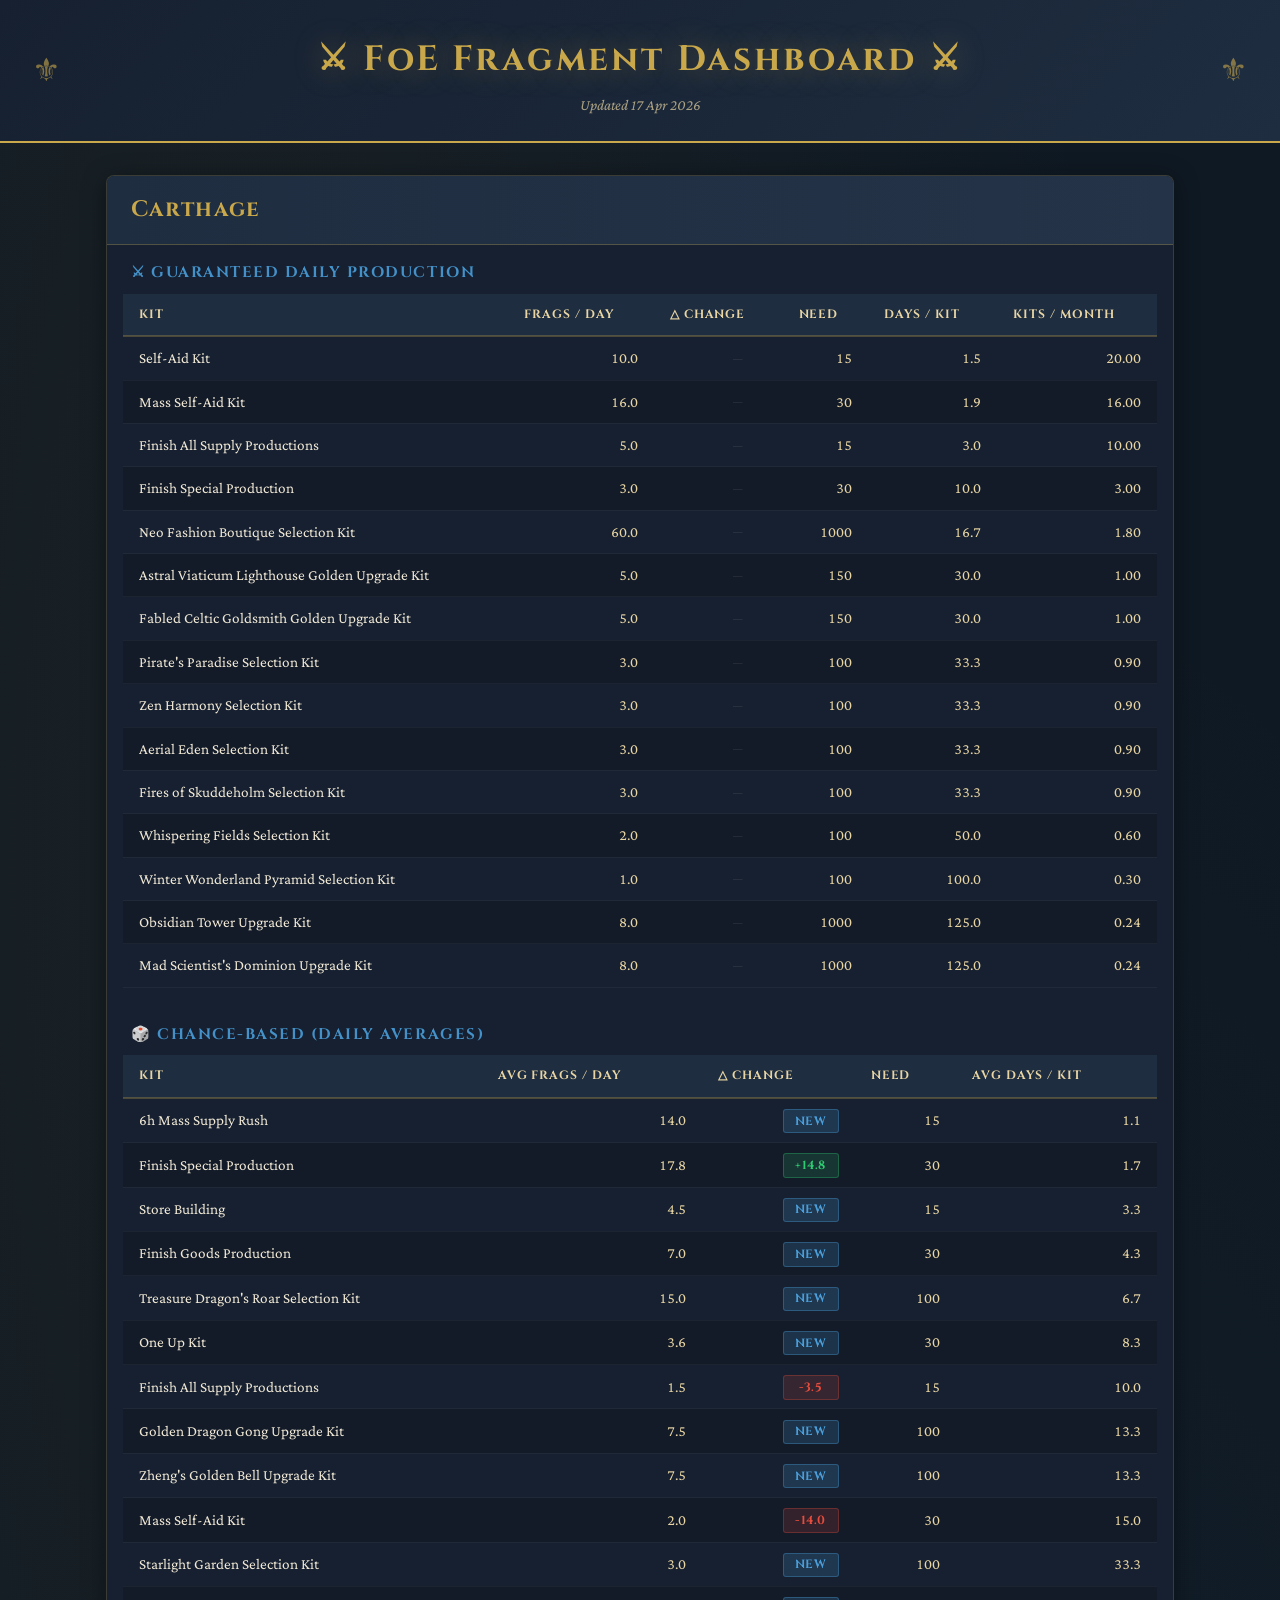
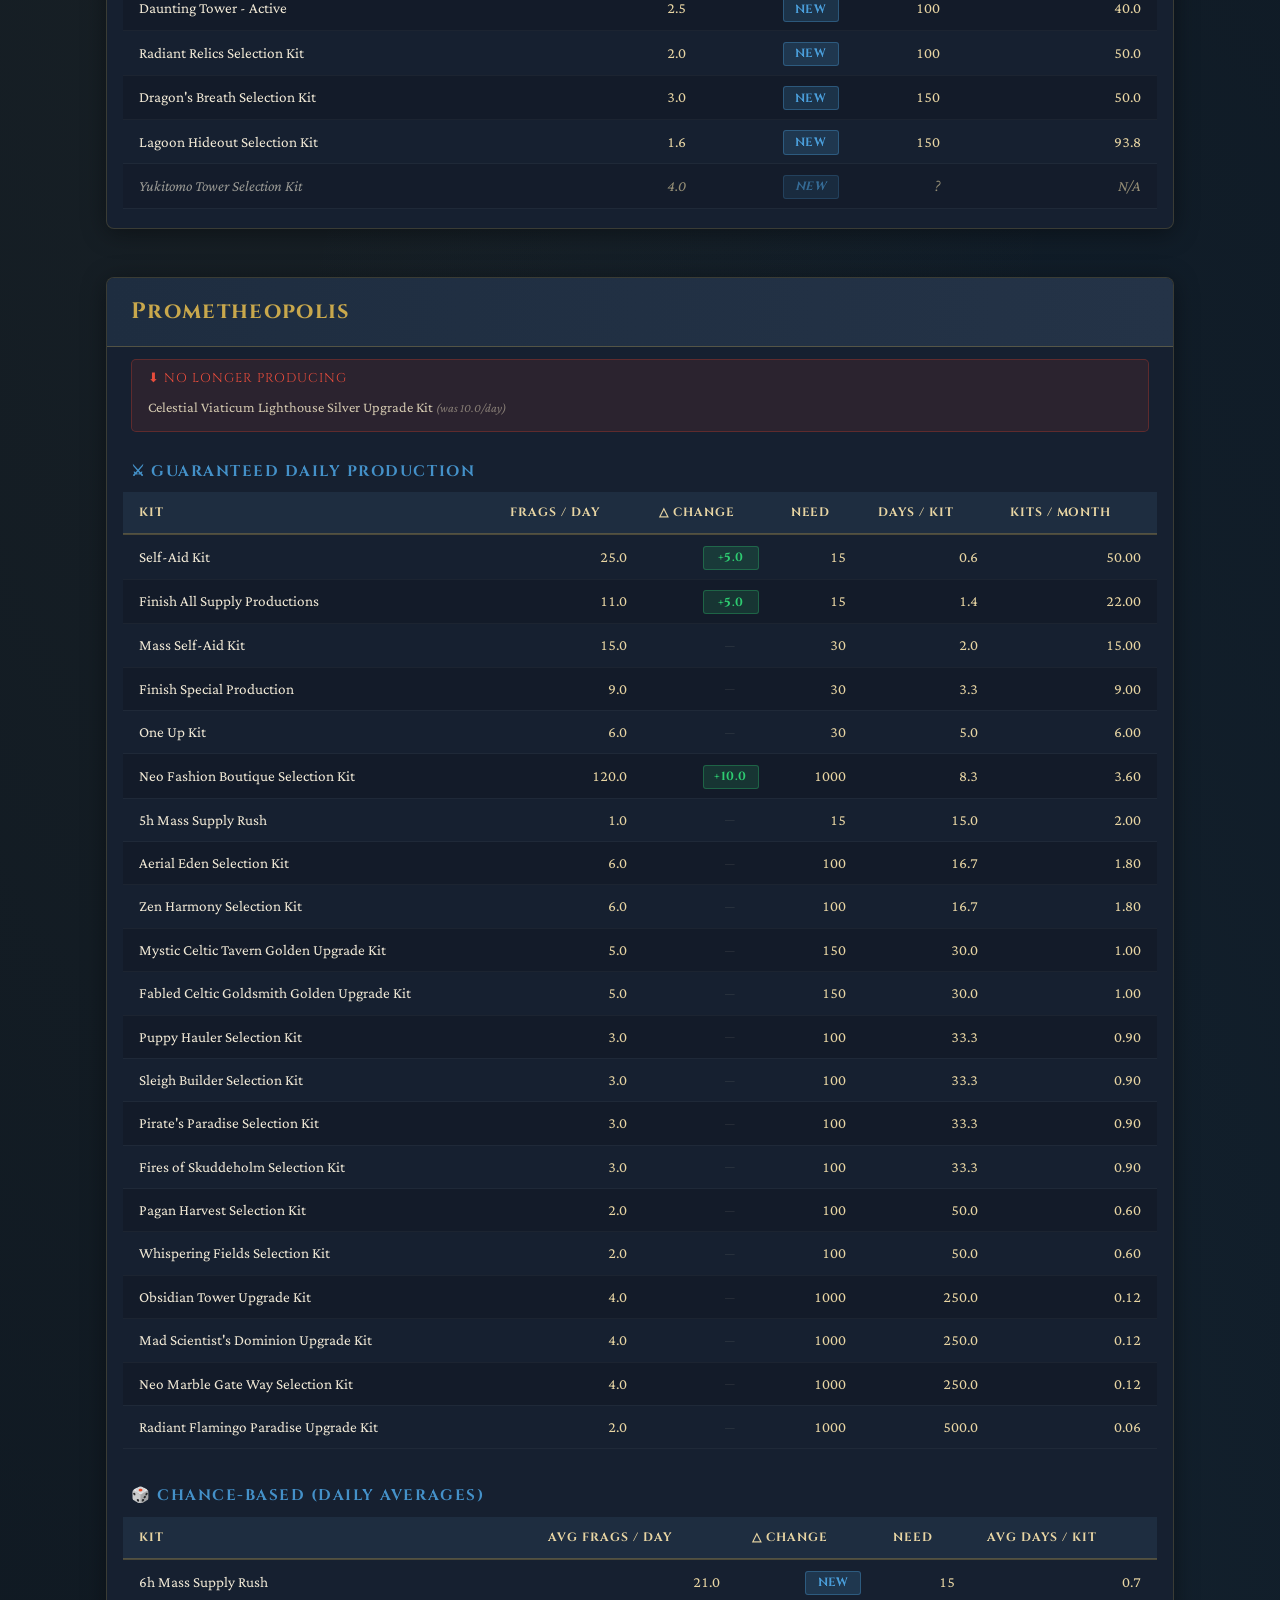
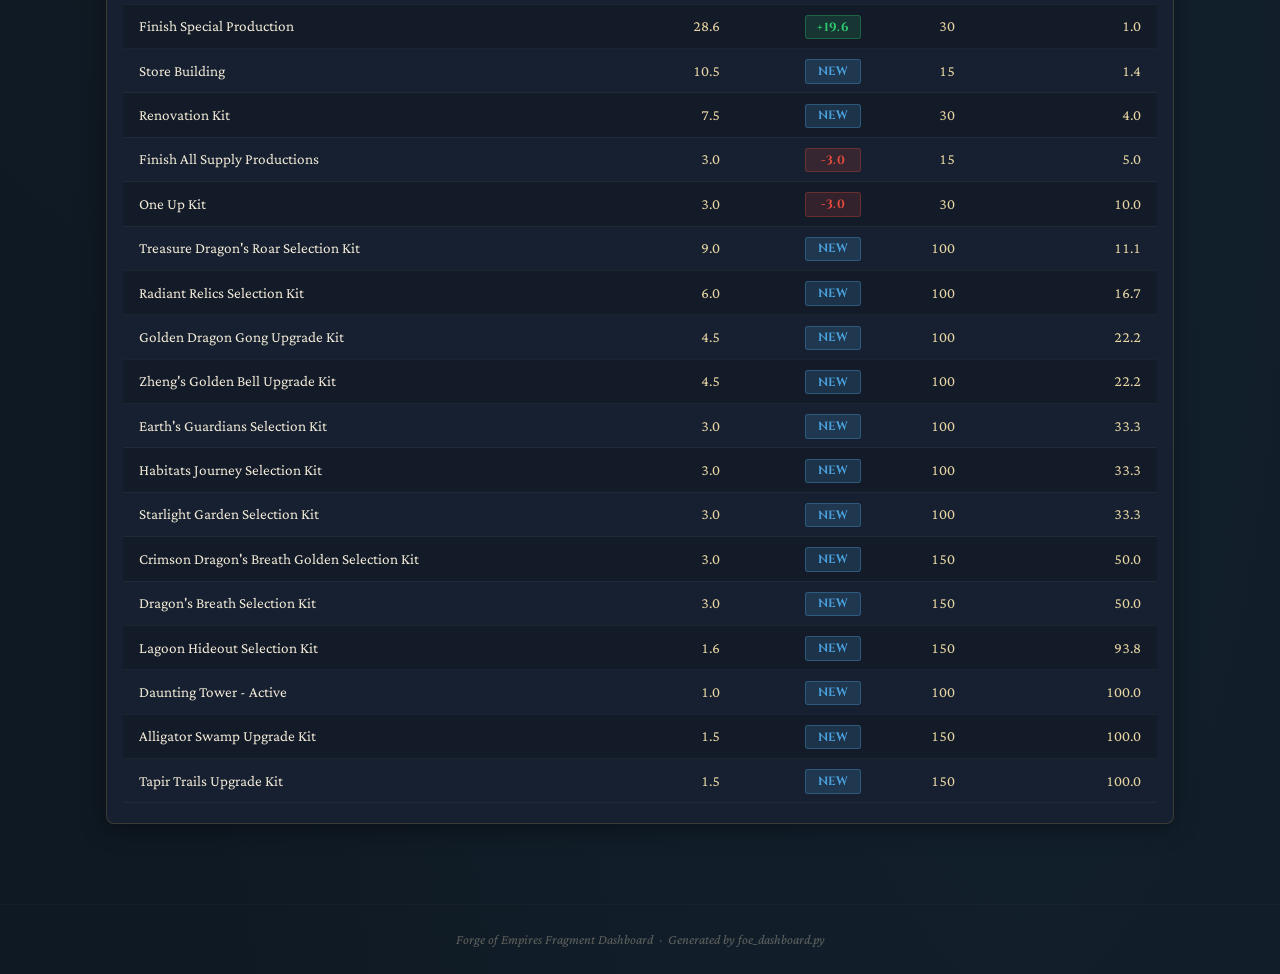
<file: index.html>
<!DOCTYPE html>
<html lang="en">
<head>
<meta charset="UTF-8">
<meta name="viewport" content="width=device-width, initial-scale=1.0">
<title>FoE Fragment Dashboard</title>
<link href="https://fonts.googleapis.com/css2?family=Cinzel:wght@400;700&family=Crimson+Pro:ital,wght@0,300;0,400;0,600;1,300&display=swap" rel="stylesheet">
<style>
  :root {
    --gold:    #c9a84c;
    --gold-lt: #e8d5a3;
    --dark:    #0f1923;
    --dark2:   #162030;
    --dark3:   #1e2d40;
    --dark4:   #243347;
    --text:    #d4c9b0;
    --text-lt: #f0e8d5;
    --accent:  #4a9eda;
    --red:     #c0392b;
    --green:   #27ae60;
    --chg-up:      #2ecc71;
    --chg-down:    #e74c3c;
    --chg-new-bg:  rgba(74,158,218,0.18);
    --chg-new-fg:  #4a9eda;
    --chg-gone-bg: rgba(192,57,43,0.18);
    --chg-gone-fg: #e74c3c;
  }

  * { box-sizing: border-box; margin: 0; padding: 0; }

  body {
    background: var(--dark);
    color: var(--text);
    font-family: 'Crimson Pro', Georgia, serif;
    font-size: 16px;
    line-height: 1.6;
    min-height: 100vh;
    background-image:
      radial-gradient(ellipse at 20% 20%, rgba(201,168,76,0.06) 0%, transparent 60%),
      radial-gradient(ellipse at 80% 80%, rgba(74,158,218,0.06) 0%, transparent 60%);
  }

  header {
    background: linear-gradient(135deg, var(--dark2) 0%, var(--dark3) 100%);
    border-bottom: 2px solid var(--gold);
    padding: 2rem 2rem 1.5rem;
    text-align: center;
    position: relative;
  }
  header::before {
    content: "⚜"; position: absolute; left: 2rem; top: 50%;
    transform: translateY(-50%); font-size: 2rem; color: var(--gold); opacity: 0.6;
  }
  header::after {
    content: "⚜"; position: absolute; right: 2rem; top: 50%;
    transform: translateY(-50%); font-size: 2rem; color: var(--gold); opacity: 0.6;
  }

  h1 {
    font-family: 'Cinzel', serif;
    font-size: clamp(1.4rem, 4vw, 2.2rem);
    color: var(--gold);
    letter-spacing: 0.08em;
    text-shadow: 0 0 30px rgba(201,168,76,0.4);
  }
  .subtitle {
    font-size: 0.95rem; color: var(--gold-lt); opacity: 0.7;
    margin-top: 0.3rem; font-style: italic;
  }

  main { max-width: 1100px; margin: 0 auto; padding: 2rem 1rem; }

  .city {
    margin-bottom: 3rem;
    background: var(--dark2);
    border: 1px solid rgba(201,168,76,0.2);
    border-radius: 8px;
    overflow: hidden;
    box-shadow: 0 4px 24px rgba(0,0,0,0.4);
  }

  h2 {
    font-family: 'Cinzel', serif; font-size: 1.4rem; color: var(--gold);
    background: linear-gradient(90deg, var(--dark3), var(--dark4));
    padding: 1rem 1.5rem;
    border-bottom: 1px solid rgba(201,168,76,0.3);
    letter-spacing: 0.06em;
  }

  h3 {
    font-family: 'Cinzel', serif; font-size: 0.95rem; color: var(--accent);
    padding: 1rem 1.5rem 0.5rem; letter-spacing: 0.1em;
    text-transform: uppercase; opacity: 0.9;
  }

  /* Gone block */
  .gone-block {
    margin: 0.75rem 1.5rem;
    padding: 0.6rem 1rem;
    background: rgba(192,57,43,0.12);
    border: 1px solid rgba(192,57,43,0.35);
    border-radius: 5px;
    font-size: 0.9rem;
  }
  .gone-label {
    font-family: 'Cinzel', serif; font-size: 0.8rem;
    color: var(--chg-gone-fg); letter-spacing: 0.08em;
    text-transform: uppercase; display: block; margin-bottom: 0.3rem;
  }
  .gone-block ul { list-style: none; padding: 0; }
  .gone-block li { color: var(--text); padding: 0.1rem 0; }
  .was { color: var(--text); opacity: 0.55; font-style: italic; font-size: 0.85em; }

  .table-wrap { overflow-x: auto; padding: 0 1rem 1.2rem; }

  table { width: 100%; border-collapse: collapse; font-size: 0.95rem; }

  thead tr {
    background: var(--dark3);
    border-bottom: 2px solid rgba(201,168,76,0.3);
  }
  th {
    font-family: 'Cinzel', serif; font-size: 0.75rem; font-weight: 700;
    color: var(--gold-lt); letter-spacing: 0.08em; text-transform: uppercase;
    padding: 0.7rem 1rem; text-align: left; white-space: nowrap;
  }
  th.num, td.num { text-align: right; }

  tbody tr {
    border-bottom: 1px solid rgba(255,255,255,0.04);
    transition: background 0.15s;
  }
  tbody tr:hover { background: rgba(201,168,76,0.05); }
  tbody tr:nth-child(even) { background: rgba(0,0,0,0.15); }
  tbody tr:nth-child(even):hover { background: rgba(201,168,76,0.05); }
  tbody tr.unknown { opacity: 0.6; font-style: italic; }

  td { padding: 0.55rem 1rem; color: var(--text); }
  td:first-child { color: var(--text-lt); }
  td.num { color: var(--gold-lt); font-variant-numeric: tabular-nums; }

  /* Change badges */
  .chg-cell { text-align: right; }
  .chg {
    display: inline-block;
    font-family: 'Cinzel', serif;
    font-size: 0.75rem;
    font-weight: 700;
    letter-spacing: 0.04em;
    padding: 0.1rem 0.45rem;
    border-radius: 3px;
    min-width: 3.5rem;
    text-align: center;
  }
  .chg-none  { color: rgba(212,201,176,0.2); background: transparent; font-weight: 400; }
  .chg-up    { color: var(--chg-up);   background: rgba(46,204,113,0.15); border: 1px solid rgba(46,204,113,0.3); }
  .chg-down  { color: var(--chg-down); background: rgba(231,76,60,0.15);  border: 1px solid rgba(231,76,60,0.3); }
  .chg-new   { color: var(--chg-new-fg);  background: var(--chg-new-bg);  border: 1px solid rgba(74,158,218,0.35); }
  .chg-gone  { color: var(--chg-gone-fg); background: var(--chg-gone-bg); border: 1px solid rgba(192,57,43,0.35); }

  footer {
    text-align: center; padding: 1.5rem; color: var(--text);
    opacity: 0.4; font-size: 0.85rem; font-style: italic;
    border-top: 1px solid rgba(201,168,76,0.1);
  }

  @media (max-width: 600px) {
    header::before, header::after { display: none; }
    th, td { padding: 0.5rem 0.6rem; font-size: 0.85rem; }
  }
</style>
</head>
<body>
<header>
  <h1>⚔ FoE Fragment Dashboard ⚔</h1>
  <div class="subtitle">Updated 17 Apr 2026</div>
</header>
<main>

        <section class="city">
            <h2>Carthage</h2>
            

            <h3>⚔ Guaranteed Daily Production</h3>
            <div class="table-wrap">
            <table>
                <thead>
                    <tr>
                        <th>Kit</th>
                        <th>Frags / Day</th>
                        <th>△ Change</th>
                        <th>Need</th>
                        <th>Days / Kit</th>
                        <th>Kits / Month</th>
                    </tr>
                </thead>
                <tbody>
            <tr class="">
                <td>Self-Aid Kit</td>
                <td class="num">10.0</td>
                <td class="num chg-cell"><span class="chg chg-none">—</span></td>
                <td class="num">15</td>
                <td class="num">1.5</td>
                <td class="num">20.00</td>
            </tr>
            <tr class="">
                <td>Mass Self‑Aid Kit</td>
                <td class="num">16.0</td>
                <td class="num chg-cell"><span class="chg chg-none">—</span></td>
                <td class="num">30</td>
                <td class="num">1.9</td>
                <td class="num">16.00</td>
            </tr>
            <tr class="">
                <td>Finish All Supply Productions</td>
                <td class="num">5.0</td>
                <td class="num chg-cell"><span class="chg chg-none">—</span></td>
                <td class="num">15</td>
                <td class="num">3.0</td>
                <td class="num">10.00</td>
            </tr>
            <tr class="">
                <td>Finish Special Production</td>
                <td class="num">3.0</td>
                <td class="num chg-cell"><span class="chg chg-none">—</span></td>
                <td class="num">30</td>
                <td class="num">10.0</td>
                <td class="num">3.00</td>
            </tr>
            <tr class="">
                <td>Neo Fashion Boutique Selection Kit</td>
                <td class="num">60.0</td>
                <td class="num chg-cell"><span class="chg chg-none">—</span></td>
                <td class="num">1000</td>
                <td class="num">16.7</td>
                <td class="num">1.80</td>
            </tr>
            <tr class="">
                <td>Astral Viaticum Lighthouse Golden Upgrade Kit</td>
                <td class="num">5.0</td>
                <td class="num chg-cell"><span class="chg chg-none">—</span></td>
                <td class="num">150</td>
                <td class="num">30.0</td>
                <td class="num">1.00</td>
            </tr>
            <tr class="">
                <td>Fabled Celtic Goldsmith Golden Upgrade Kit</td>
                <td class="num">5.0</td>
                <td class="num chg-cell"><span class="chg chg-none">—</span></td>
                <td class="num">150</td>
                <td class="num">30.0</td>
                <td class="num">1.00</td>
            </tr>
            <tr class="">
                <td>Pirate's Paradise Selection Kit</td>
                <td class="num">3.0</td>
                <td class="num chg-cell"><span class="chg chg-none">—</span></td>
                <td class="num">100</td>
                <td class="num">33.3</td>
                <td class="num">0.90</td>
            </tr>
            <tr class="">
                <td>Zen Harmony Selection Kit</td>
                <td class="num">3.0</td>
                <td class="num chg-cell"><span class="chg chg-none">—</span></td>
                <td class="num">100</td>
                <td class="num">33.3</td>
                <td class="num">0.90</td>
            </tr>
            <tr class="">
                <td>Aerial Eden Selection Kit</td>
                <td class="num">3.0</td>
                <td class="num chg-cell"><span class="chg chg-none">—</span></td>
                <td class="num">100</td>
                <td class="num">33.3</td>
                <td class="num">0.90</td>
            </tr>
            <tr class="">
                <td>Fires of Skuddeholm Selection Kit</td>
                <td class="num">3.0</td>
                <td class="num chg-cell"><span class="chg chg-none">—</span></td>
                <td class="num">100</td>
                <td class="num">33.3</td>
                <td class="num">0.90</td>
            </tr>
            <tr class="">
                <td>Whispering Fields Selection Kit</td>
                <td class="num">2.0</td>
                <td class="num chg-cell"><span class="chg chg-none">—</span></td>
                <td class="num">100</td>
                <td class="num">50.0</td>
                <td class="num">0.60</td>
            </tr>
            <tr class="">
                <td>Winter Wonderland Pyramid Selection Kit</td>
                <td class="num">1.0</td>
                <td class="num chg-cell"><span class="chg chg-none">—</span></td>
                <td class="num">100</td>
                <td class="num">100.0</td>
                <td class="num">0.30</td>
            </tr>
            <tr class="">
                <td>Obsidian Tower Upgrade Kit</td>
                <td class="num">8.0</td>
                <td class="num chg-cell"><span class="chg chg-none">—</span></td>
                <td class="num">1000</td>
                <td class="num">125.0</td>
                <td class="num">0.24</td>
            </tr>
            <tr class="">
                <td>Mad Scientist's Dominion Upgrade Kit</td>
                <td class="num">8.0</td>
                <td class="num chg-cell"><span class="chg chg-none">—</span></td>
                <td class="num">1000</td>
                <td class="num">125.0</td>
                <td class="num">0.24</td>
            </tr></tbody>
            </table>
            </div>

            <h3>🎲 Chance-Based (Daily Averages)</h3>
            <div class="table-wrap">
            <table>
                <thead>
                    <tr>
                        <th>Kit</th>
                        <th>Avg Frags / Day</th>
                        <th>△ Change</th>
                        <th>Need</th>
                        <th>Avg Days / Kit</th>
                    </tr>
                </thead>
                <tbody>
            <tr class="">
                <td>6h Mass Supply Rush</td>
                <td class="num">14.0</td>
                <td class="num chg-cell"><span class="chg chg-new">NEW</span></td>
                <td class="num">15</td>
                <td class="num">1.1</td>
            </tr>
            <tr class="">
                <td>Finish Special Production</td>
                <td class="num">17.8</td>
                <td class="num chg-cell"><span class="chg chg-up">+14.8</span></td>
                <td class="num">30</td>
                <td class="num">1.7</td>
            </tr>
            <tr class="">
                <td>Store Building</td>
                <td class="num">4.5</td>
                <td class="num chg-cell"><span class="chg chg-new">NEW</span></td>
                <td class="num">15</td>
                <td class="num">3.3</td>
            </tr>
            <tr class="">
                <td>Finish Goods Production</td>
                <td class="num">7.0</td>
                <td class="num chg-cell"><span class="chg chg-new">NEW</span></td>
                <td class="num">30</td>
                <td class="num">4.3</td>
            </tr>
            <tr class="">
                <td>Treasure Dragon's Roar Selection Kit</td>
                <td class="num">15.0</td>
                <td class="num chg-cell"><span class="chg chg-new">NEW</span></td>
                <td class="num">100</td>
                <td class="num">6.7</td>
            </tr>
            <tr class="">
                <td>One Up Kit</td>
                <td class="num">3.6</td>
                <td class="num chg-cell"><span class="chg chg-new">NEW</span></td>
                <td class="num">30</td>
                <td class="num">8.3</td>
            </tr>
            <tr class="">
                <td>Finish All Supply Productions</td>
                <td class="num">1.5</td>
                <td class="num chg-cell"><span class="chg chg-down">-3.5</span></td>
                <td class="num">15</td>
                <td class="num">10.0</td>
            </tr>
            <tr class="">
                <td>Golden Dragon Gong Upgrade Kit</td>
                <td class="num">7.5</td>
                <td class="num chg-cell"><span class="chg chg-new">NEW</span></td>
                <td class="num">100</td>
                <td class="num">13.3</td>
            </tr>
            <tr class="">
                <td>Zheng's Golden Bell Upgrade Kit</td>
                <td class="num">7.5</td>
                <td class="num chg-cell"><span class="chg chg-new">NEW</span></td>
                <td class="num">100</td>
                <td class="num">13.3</td>
            </tr>
            <tr class="">
                <td>Mass Self‑Aid Kit</td>
                <td class="num">2.0</td>
                <td class="num chg-cell"><span class="chg chg-down">-14.0</span></td>
                <td class="num">30</td>
                <td class="num">15.0</td>
            </tr>
            <tr class="">
                <td>Starlight Garden Selection Kit</td>
                <td class="num">3.0</td>
                <td class="num chg-cell"><span class="chg chg-new">NEW</span></td>
                <td class="num">100</td>
                <td class="num">33.3</td>
            </tr>
            <tr class="">
                <td>Daunting Tower - Active</td>
                <td class="num">2.5</td>
                <td class="num chg-cell"><span class="chg chg-new">NEW</span></td>
                <td class="num">100</td>
                <td class="num">40.0</td>
            </tr>
            <tr class="">
                <td>Radiant Relics Selection Kit</td>
                <td class="num">2.0</td>
                <td class="num chg-cell"><span class="chg chg-new">NEW</span></td>
                <td class="num">100</td>
                <td class="num">50.0</td>
            </tr>
            <tr class="">
                <td>Dragon's Breath Selection Kit</td>
                <td class="num">3.0</td>
                <td class="num chg-cell"><span class="chg chg-new">NEW</span></td>
                <td class="num">150</td>
                <td class="num">50.0</td>
            </tr>
            <tr class="">
                <td>Lagoon Hideout Selection Kit</td>
                <td class="num">1.6</td>
                <td class="num chg-cell"><span class="chg chg-new">NEW</span></td>
                <td class="num">150</td>
                <td class="num">93.8</td>
            </tr>
            <tr class="unknown">
                <td>Yukitomo Tower Selection Kit</td>
                <td class="num">4.0</td>
                <td class="num chg-cell"><span class="chg chg-new">NEW</span></td>
                <td class="num">?</td>
                <td class="num">N/A</td>
            </tr></tbody>
            </table>
            </div>
        </section>
        <section class="city">
            <h2>Prometheopolis</h2>
            
        <div class="gone-block">
            <span class="gone-label">⬇ No Longer Producing</span>
            <ul><li>Celestial Viaticum Lighthouse Silver Upgrade Kit <span class="was">(was 10.0/day)</span></li></ul>
        </div>

            <h3>⚔ Guaranteed Daily Production</h3>
            <div class="table-wrap">
            <table>
                <thead>
                    <tr>
                        <th>Kit</th>
                        <th>Frags / Day</th>
                        <th>△ Change</th>
                        <th>Need</th>
                        <th>Days / Kit</th>
                        <th>Kits / Month</th>
                    </tr>
                </thead>
                <tbody>
            <tr class="">
                <td>Self-Aid Kit</td>
                <td class="num">25.0</td>
                <td class="num chg-cell"><span class="chg chg-up">+5.0</span></td>
                <td class="num">15</td>
                <td class="num">0.6</td>
                <td class="num">50.00</td>
            </tr>
            <tr class="">
                <td>Finish All Supply Productions</td>
                <td class="num">11.0</td>
                <td class="num chg-cell"><span class="chg chg-up">+5.0</span></td>
                <td class="num">15</td>
                <td class="num">1.4</td>
                <td class="num">22.00</td>
            </tr>
            <tr class="">
                <td>Mass Self‑Aid Kit</td>
                <td class="num">15.0</td>
                <td class="num chg-cell"><span class="chg chg-none">—</span></td>
                <td class="num">30</td>
                <td class="num">2.0</td>
                <td class="num">15.00</td>
            </tr>
            <tr class="">
                <td>Finish Special Production</td>
                <td class="num">9.0</td>
                <td class="num chg-cell"><span class="chg chg-none">—</span></td>
                <td class="num">30</td>
                <td class="num">3.3</td>
                <td class="num">9.00</td>
            </tr>
            <tr class="">
                <td>One Up Kit</td>
                <td class="num">6.0</td>
                <td class="num chg-cell"><span class="chg chg-none">—</span></td>
                <td class="num">30</td>
                <td class="num">5.0</td>
                <td class="num">6.00</td>
            </tr>
            <tr class="">
                <td>Neo Fashion Boutique Selection Kit</td>
                <td class="num">120.0</td>
                <td class="num chg-cell"><span class="chg chg-up">+10.0</span></td>
                <td class="num">1000</td>
                <td class="num">8.3</td>
                <td class="num">3.60</td>
            </tr>
            <tr class="">
                <td>5h Mass Supply Rush</td>
                <td class="num">1.0</td>
                <td class="num chg-cell"><span class="chg chg-none">—</span></td>
                <td class="num">15</td>
                <td class="num">15.0</td>
                <td class="num">2.00</td>
            </tr>
            <tr class="">
                <td>Aerial Eden Selection Kit</td>
                <td class="num">6.0</td>
                <td class="num chg-cell"><span class="chg chg-none">—</span></td>
                <td class="num">100</td>
                <td class="num">16.7</td>
                <td class="num">1.80</td>
            </tr>
            <tr class="">
                <td>Zen Harmony Selection Kit</td>
                <td class="num">6.0</td>
                <td class="num chg-cell"><span class="chg chg-none">—</span></td>
                <td class="num">100</td>
                <td class="num">16.7</td>
                <td class="num">1.80</td>
            </tr>
            <tr class="">
                <td>Mystic Celtic Tavern Golden Upgrade Kit</td>
                <td class="num">5.0</td>
                <td class="num chg-cell"><span class="chg chg-none">—</span></td>
                <td class="num">150</td>
                <td class="num">30.0</td>
                <td class="num">1.00</td>
            </tr>
            <tr class="">
                <td>Fabled Celtic Goldsmith Golden Upgrade Kit</td>
                <td class="num">5.0</td>
                <td class="num chg-cell"><span class="chg chg-none">—</span></td>
                <td class="num">150</td>
                <td class="num">30.0</td>
                <td class="num">1.00</td>
            </tr>
            <tr class="">
                <td>Puppy Hauler Selection Kit</td>
                <td class="num">3.0</td>
                <td class="num chg-cell"><span class="chg chg-none">—</span></td>
                <td class="num">100</td>
                <td class="num">33.3</td>
                <td class="num">0.90</td>
            </tr>
            <tr class="">
                <td>Sleigh Builder Selection Kit</td>
                <td class="num">3.0</td>
                <td class="num chg-cell"><span class="chg chg-none">—</span></td>
                <td class="num">100</td>
                <td class="num">33.3</td>
                <td class="num">0.90</td>
            </tr>
            <tr class="">
                <td>Pirate's Paradise Selection Kit</td>
                <td class="num">3.0</td>
                <td class="num chg-cell"><span class="chg chg-none">—</span></td>
                <td class="num">100</td>
                <td class="num">33.3</td>
                <td class="num">0.90</td>
            </tr>
            <tr class="">
                <td>Fires of Skuddeholm Selection Kit</td>
                <td class="num">3.0</td>
                <td class="num chg-cell"><span class="chg chg-none">—</span></td>
                <td class="num">100</td>
                <td class="num">33.3</td>
                <td class="num">0.90</td>
            </tr>
            <tr class="">
                <td>Pagan Harvest Selection Kit</td>
                <td class="num">2.0</td>
                <td class="num chg-cell"><span class="chg chg-none">—</span></td>
                <td class="num">100</td>
                <td class="num">50.0</td>
                <td class="num">0.60</td>
            </tr>
            <tr class="">
                <td>Whispering Fields Selection Kit</td>
                <td class="num">2.0</td>
                <td class="num chg-cell"><span class="chg chg-none">—</span></td>
                <td class="num">100</td>
                <td class="num">50.0</td>
                <td class="num">0.60</td>
            </tr>
            <tr class="">
                <td>Obsidian Tower Upgrade Kit</td>
                <td class="num">4.0</td>
                <td class="num chg-cell"><span class="chg chg-none">—</span></td>
                <td class="num">1000</td>
                <td class="num">250.0</td>
                <td class="num">0.12</td>
            </tr>
            <tr class="">
                <td>Mad Scientist's Dominion Upgrade Kit</td>
                <td class="num">4.0</td>
                <td class="num chg-cell"><span class="chg chg-none">—</span></td>
                <td class="num">1000</td>
                <td class="num">250.0</td>
                <td class="num">0.12</td>
            </tr>
            <tr class="">
                <td>Neo Marble Gate Way Selection Kit</td>
                <td class="num">4.0</td>
                <td class="num chg-cell"><span class="chg chg-none">—</span></td>
                <td class="num">1000</td>
                <td class="num">250.0</td>
                <td class="num">0.12</td>
            </tr>
            <tr class="">
                <td>Radiant Flamingo Paradise Upgrade Kit</td>
                <td class="num">2.0</td>
                <td class="num chg-cell"><span class="chg chg-none">—</span></td>
                <td class="num">1000</td>
                <td class="num">500.0</td>
                <td class="num">0.06</td>
            </tr></tbody>
            </table>
            </div>

            <h3>🎲 Chance-Based (Daily Averages)</h3>
            <div class="table-wrap">
            <table>
                <thead>
                    <tr>
                        <th>Kit</th>
                        <th>Avg Frags / Day</th>
                        <th>△ Change</th>
                        <th>Need</th>
                        <th>Avg Days / Kit</th>
                    </tr>
                </thead>
                <tbody>
            <tr class="">
                <td>6h Mass Supply Rush</td>
                <td class="num">21.0</td>
                <td class="num chg-cell"><span class="chg chg-new">NEW</span></td>
                <td class="num">15</td>
                <td class="num">0.7</td>
            </tr>
            <tr class="">
                <td>Finish Special Production</td>
                <td class="num">28.6</td>
                <td class="num chg-cell"><span class="chg chg-up">+19.6</span></td>
                <td class="num">30</td>
                <td class="num">1.0</td>
            </tr>
            <tr class="">
                <td>Store Building</td>
                <td class="num">10.5</td>
                <td class="num chg-cell"><span class="chg chg-new">NEW</span></td>
                <td class="num">15</td>
                <td class="num">1.4</td>
            </tr>
            <tr class="">
                <td>Renovation Kit</td>
                <td class="num">7.5</td>
                <td class="num chg-cell"><span class="chg chg-new">NEW</span></td>
                <td class="num">30</td>
                <td class="num">4.0</td>
            </tr>
            <tr class="">
                <td>Finish All Supply Productions</td>
                <td class="num">3.0</td>
                <td class="num chg-cell"><span class="chg chg-down">-3.0</span></td>
                <td class="num">15</td>
                <td class="num">5.0</td>
            </tr>
            <tr class="">
                <td>One Up Kit</td>
                <td class="num">3.0</td>
                <td class="num chg-cell"><span class="chg chg-down">-3.0</span></td>
                <td class="num">30</td>
                <td class="num">10.0</td>
            </tr>
            <tr class="">
                <td>Treasure Dragon's Roar Selection Kit</td>
                <td class="num">9.0</td>
                <td class="num chg-cell"><span class="chg chg-new">NEW</span></td>
                <td class="num">100</td>
                <td class="num">11.1</td>
            </tr>
            <tr class="">
                <td>Radiant Relics Selection Kit</td>
                <td class="num">6.0</td>
                <td class="num chg-cell"><span class="chg chg-new">NEW</span></td>
                <td class="num">100</td>
                <td class="num">16.7</td>
            </tr>
            <tr class="">
                <td>Golden Dragon Gong Upgrade Kit</td>
                <td class="num">4.5</td>
                <td class="num chg-cell"><span class="chg chg-new">NEW</span></td>
                <td class="num">100</td>
                <td class="num">22.2</td>
            </tr>
            <tr class="">
                <td>Zheng's Golden Bell Upgrade Kit</td>
                <td class="num">4.5</td>
                <td class="num chg-cell"><span class="chg chg-new">NEW</span></td>
                <td class="num">100</td>
                <td class="num">22.2</td>
            </tr>
            <tr class="">
                <td>Earth's Guardians Selection Kit</td>
                <td class="num">3.0</td>
                <td class="num chg-cell"><span class="chg chg-new">NEW</span></td>
                <td class="num">100</td>
                <td class="num">33.3</td>
            </tr>
            <tr class="">
                <td>Habitats Journey Selection Kit</td>
                <td class="num">3.0</td>
                <td class="num chg-cell"><span class="chg chg-new">NEW</span></td>
                <td class="num">100</td>
                <td class="num">33.3</td>
            </tr>
            <tr class="">
                <td>Starlight Garden Selection Kit</td>
                <td class="num">3.0</td>
                <td class="num chg-cell"><span class="chg chg-new">NEW</span></td>
                <td class="num">100</td>
                <td class="num">33.3</td>
            </tr>
            <tr class="">
                <td>Crimson Dragon's Breath Golden Selection Kit</td>
                <td class="num">3.0</td>
                <td class="num chg-cell"><span class="chg chg-new">NEW</span></td>
                <td class="num">150</td>
                <td class="num">50.0</td>
            </tr>
            <tr class="">
                <td>Dragon's Breath Selection Kit</td>
                <td class="num">3.0</td>
                <td class="num chg-cell"><span class="chg chg-new">NEW</span></td>
                <td class="num">150</td>
                <td class="num">50.0</td>
            </tr>
            <tr class="">
                <td>Lagoon Hideout Selection Kit</td>
                <td class="num">1.6</td>
                <td class="num chg-cell"><span class="chg chg-new">NEW</span></td>
                <td class="num">150</td>
                <td class="num">93.8</td>
            </tr>
            <tr class="">
                <td>Daunting Tower - Active</td>
                <td class="num">1.0</td>
                <td class="num chg-cell"><span class="chg chg-new">NEW</span></td>
                <td class="num">100</td>
                <td class="num">100.0</td>
            </tr>
            <tr class="">
                <td>Alligator Swamp Upgrade Kit</td>
                <td class="num">1.5</td>
                <td class="num chg-cell"><span class="chg chg-new">NEW</span></td>
                <td class="num">150</td>
                <td class="num">100.0</td>
            </tr>
            <tr class="">
                <td>Tapir Trails Upgrade Kit</td>
                <td class="num">1.5</td>
                <td class="num chg-cell"><span class="chg chg-new">NEW</span></td>
                <td class="num">150</td>
                <td class="num">100.0</td>
            </tr></tbody>
            </table>
            </div>
        </section>
</main>
<footer>Forge of Empires Fragment Dashboard &nbsp;·&nbsp; Generated by foe_dashboard.py</footer>
</body>
</html>
</file>
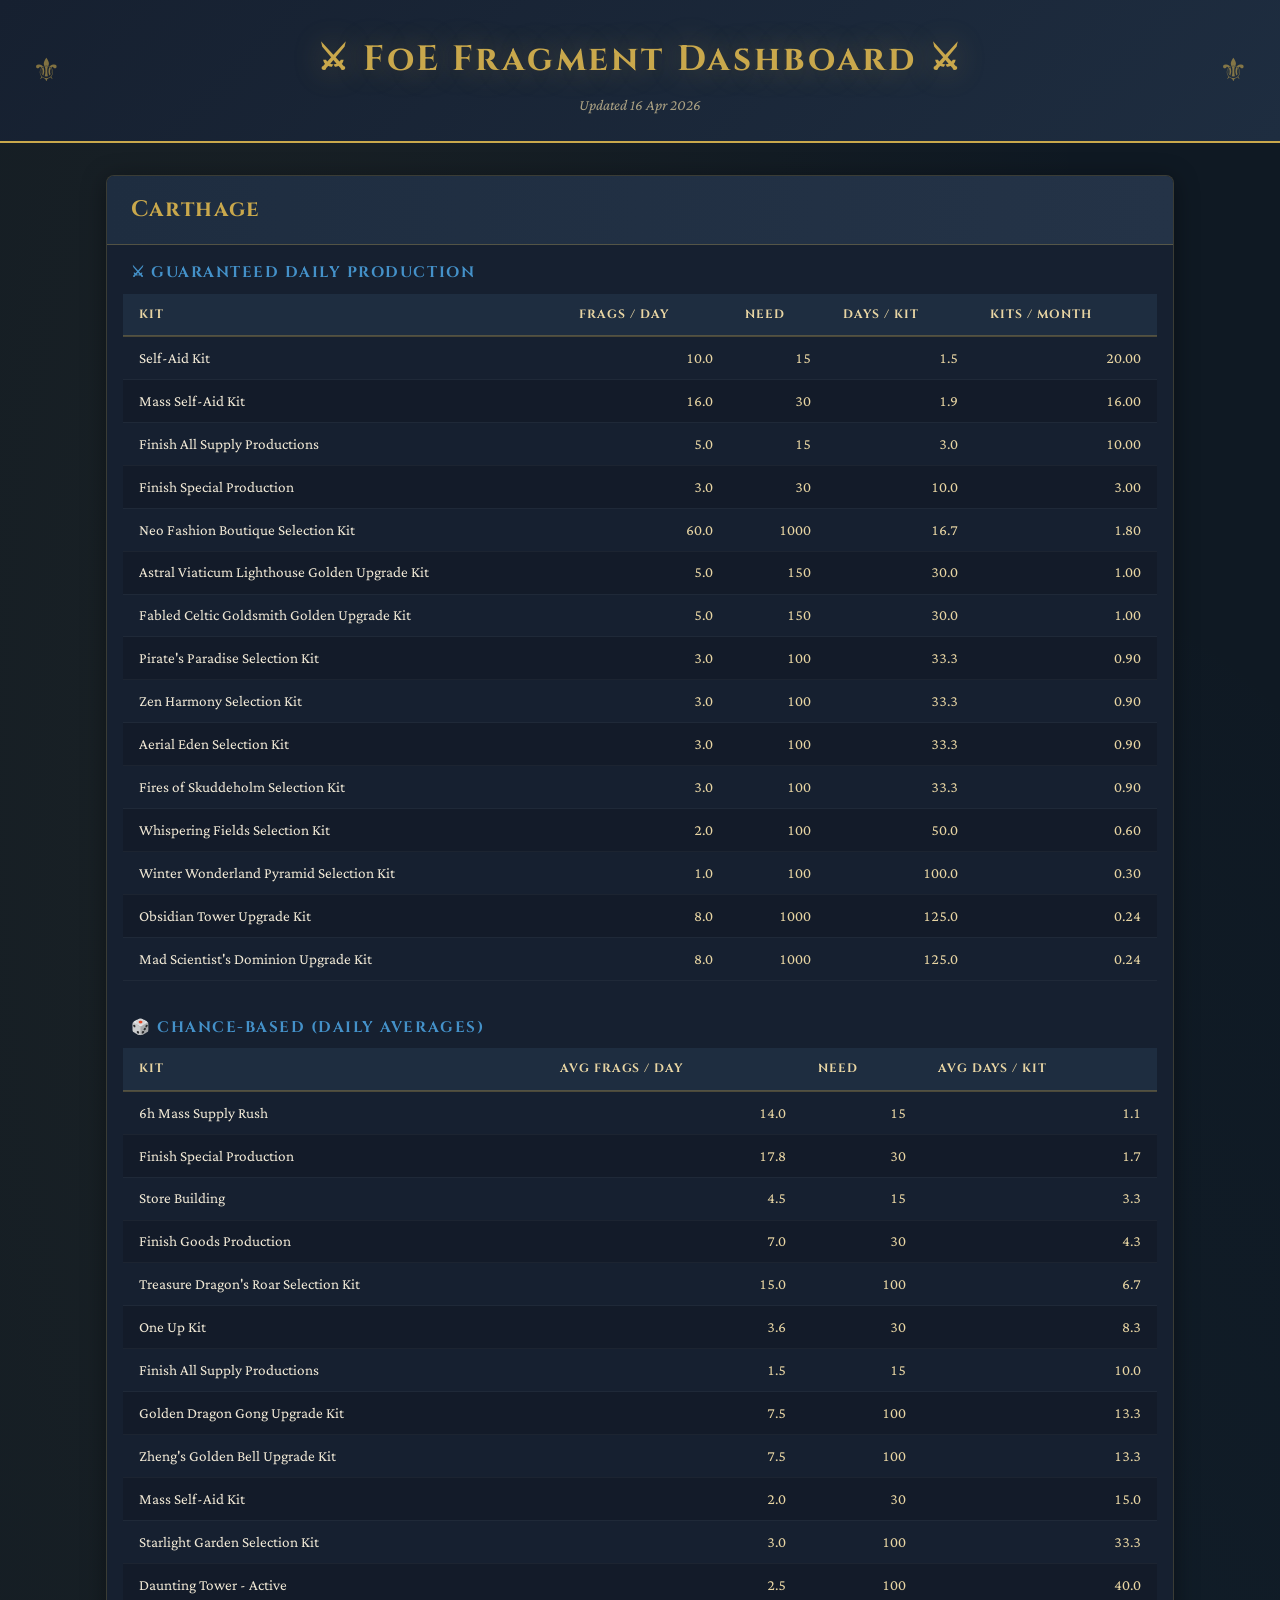
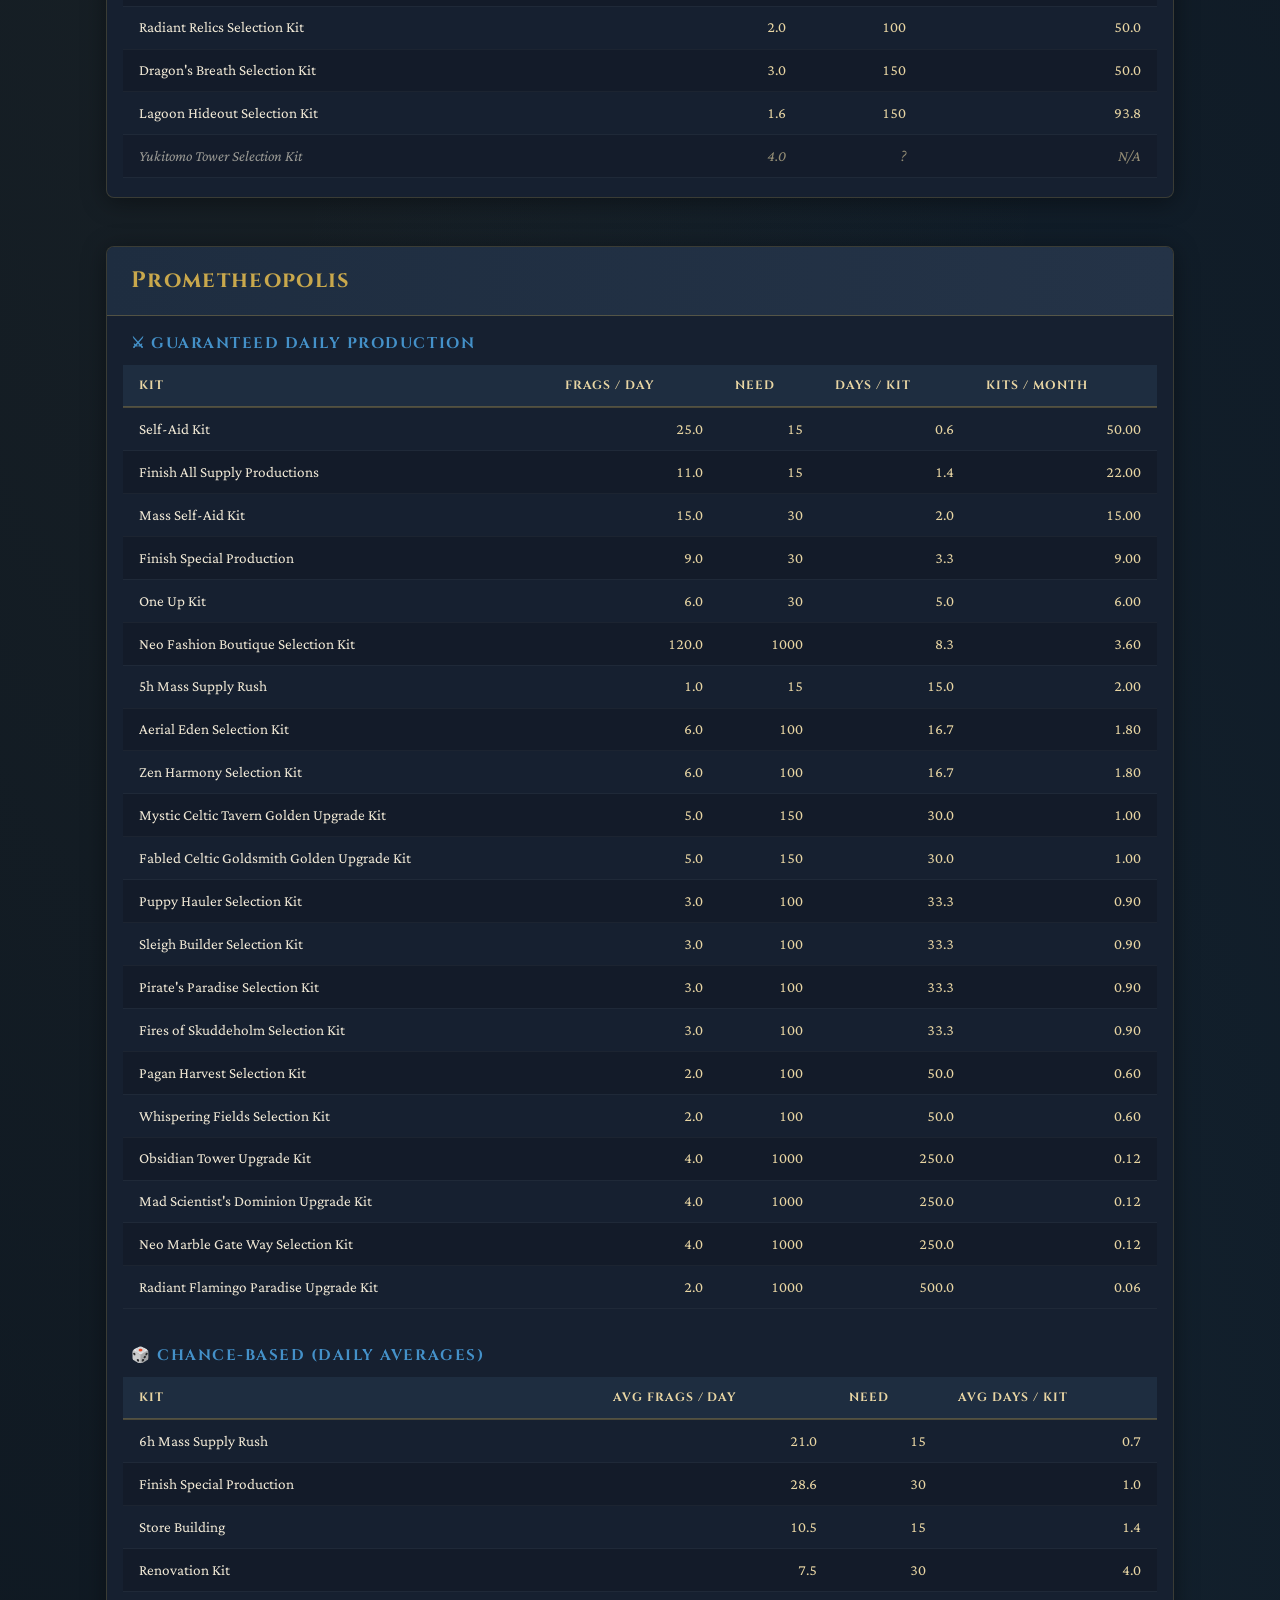
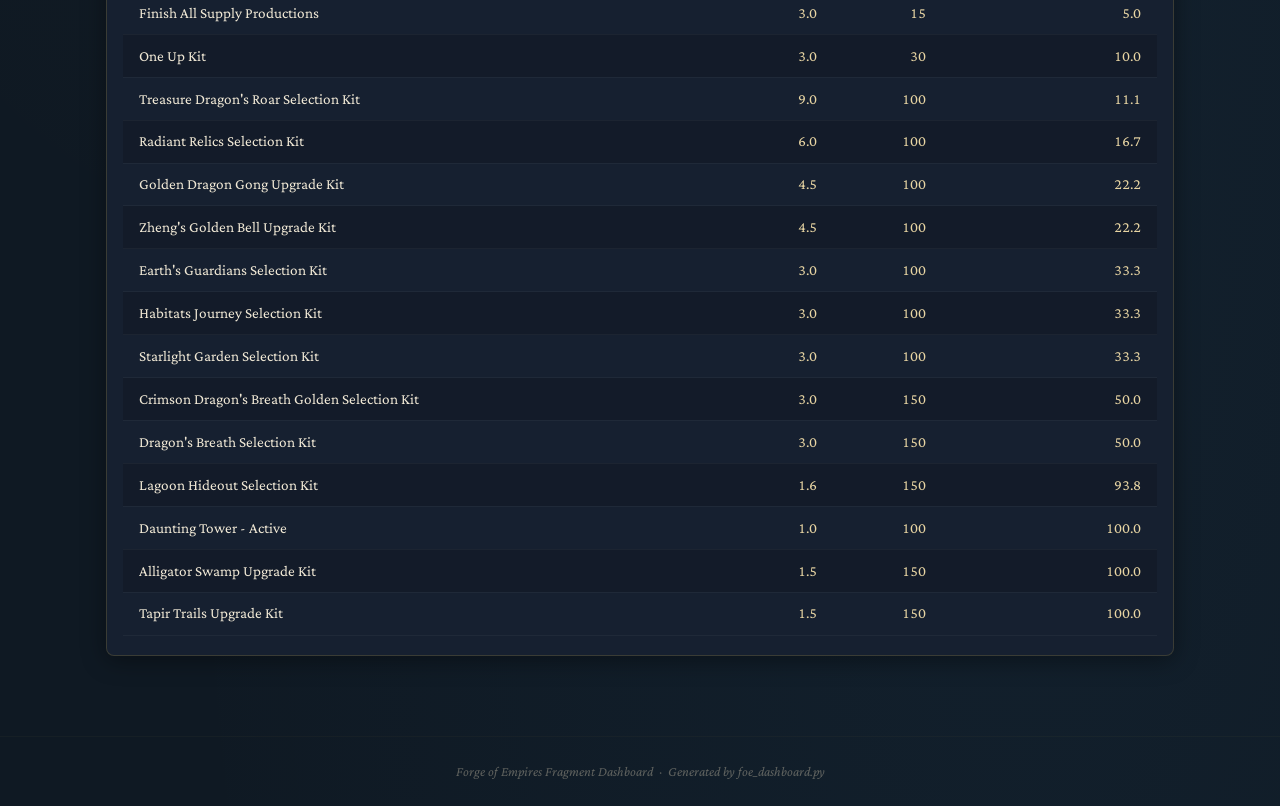
<file: FoE_Log.html>
<!DOCTYPE html>
<html lang="en">
<head>
<meta charset="UTF-8">
<meta name="viewport" content="width=device-width, initial-scale=1.0">
<title>FoE Fragment Dashboard</title>
<link href="https://fonts.googleapis.com/css2?family=Cinzel:wght@400;700&family=Crimson+Pro:ital,wght@0,300;0,400;0,600;1,300&display=swap" rel="stylesheet">
<style>
  :root {
    --gold:    #c9a84c;
    --gold-lt: #e8d5a3;
    --dark:    #0f1923;
    --dark2:   #162030;
    --dark3:   #1e2d40;
    --dark4:   #243347;
    --text:    #d4c9b0;
    --text-lt: #f0e8d5;
    --accent:  #4a9eda;
    --red:     #c0392b;
    --green:   #27ae60;
  }

  * { box-sizing: border-box; margin: 0; padding: 0; }

  body {
    background: var(--dark);
    color: var(--text);
    font-family: 'Crimson Pro', Georgia, serif;
    font-size: 16px;
    line-height: 1.6;
    min-height: 100vh;
    background-image:
      radial-gradient(ellipse at 20% 20%, rgba(201,168,76,0.06) 0%, transparent 60%),
      radial-gradient(ellipse at 80% 80%, rgba(74,158,218,0.06) 0%, transparent 60%);
  }

  header {
    background: linear-gradient(135deg, var(--dark2) 0%, var(--dark3) 100%);
    border-bottom: 2px solid var(--gold);
    padding: 2rem 2rem 1.5rem;
    text-align: center;
    position: relative;
  }

  header::before {
    content: "⚜";
    position: absolute;
    left: 2rem;
    top: 50%;
    transform: translateY(-50%);
    font-size: 2rem;
    color: var(--gold);
    opacity: 0.6;
  }

  header::after {
    content: "⚜";
    position: absolute;
    right: 2rem;
    top: 50%;
    transform: translateY(-50%);
    font-size: 2rem;
    color: var(--gold);
    opacity: 0.6;
  }

  h1 {
    font-family: 'Cinzel', serif;
    font-size: clamp(1.4rem, 4vw, 2.2rem);
    color: var(--gold);
    letter-spacing: 0.08em;
    text-shadow: 0 0 30px rgba(201,168,76,0.4);
  }

  .subtitle {
    font-size: 0.95rem;
    color: var(--gold-lt);
    opacity: 0.7;
    margin-top: 0.3rem;
    font-style: italic;
  }

  main {
    max-width: 1100px;
    margin: 0 auto;
    padding: 2rem 1rem;
  }

  .city {
    margin-bottom: 3rem;
    background: var(--dark2);
    border: 1px solid rgba(201,168,76,0.2);
    border-radius: 8px;
    overflow: hidden;
    box-shadow: 0 4px 24px rgba(0,0,0,0.4);
  }

  h2 {
    font-family: 'Cinzel', serif;
    font-size: 1.4rem;
    color: var(--gold);
    background: linear-gradient(90deg, var(--dark3), var(--dark4));
    padding: 1rem 1.5rem;
    border-bottom: 1px solid rgba(201,168,76,0.3);
    letter-spacing: 0.06em;
  }

  h3 {
    font-family: 'Cinzel', serif;
    font-size: 0.95rem;
    color: var(--accent);
    padding: 1rem 1.5rem 0.5rem;
    letter-spacing: 0.1em;
    text-transform: uppercase;
    opacity: 0.9;
  }

  .table-wrap {
    overflow-x: auto;
    padding: 0 1rem 1.2rem;
  }

  table {
    width: 100%;
    border-collapse: collapse;
    font-size: 0.95rem;
  }

  thead tr {
    background: var(--dark3);
    border-bottom: 2px solid rgba(201,168,76,0.3);
  }

  th {
    font-family: 'Cinzel', serif;
    font-size: 0.75rem;
    font-weight: 700;
    color: var(--gold-lt);
    letter-spacing: 0.08em;
    text-transform: uppercase;
    padding: 0.7rem 1rem;
    text-align: left;
    white-space: nowrap;
  }

  th.num, td.num { text-align: right; }

  tbody tr {
    border-bottom: 1px solid rgba(255,255,255,0.04);
    transition: background 0.15s;
  }

  tbody tr:hover { background: rgba(201,168,76,0.05); }
  tbody tr:nth-child(even) { background: rgba(0,0,0,0.15); }
  tbody tr:nth-child(even):hover { background: rgba(201,168,76,0.05); }

  tbody tr.unknown { opacity: 0.6; font-style: italic; }

  td {
    padding: 0.55rem 1rem;
    color: var(--text);
  }

  td:first-child { color: var(--text-lt); }
  td.num { color: var(--gold-lt); font-variant-numeric: tabular-nums; }

  footer {
    text-align: center;
    padding: 1.5rem;
    color: var(--text);
    opacity: 0.4;
    font-size: 0.85rem;
    font-style: italic;
    border-top: 1px solid rgba(201,168,76,0.1);
  }

  @media (max-width: 600px) {
    header::before, header::after { display: none; }
    th, td { padding: 0.5rem 0.6rem; font-size: 0.85rem; }
  }
</style>
</head>
<body>
<header>
  <h1>⚔ FoE Fragment Dashboard ⚔</h1>
  <div class="subtitle">Updated 16 Apr 2026</div>
</header>
<main>

        <section class="city">
            <h2>Carthage</h2>

            <h3>⚔ Guaranteed Daily Production</h3>
            <div class="table-wrap">
            <table>
                <thead>
                    <tr>
                        <th>Kit</th>
                        <th>Frags / Day</th>
                        <th>Need</th>
                        <th>Days / Kit</th>
                        <th>Kits / Month</th>
                    </tr>
                </thead>
                <tbody>
            <tr class="">
                <td>Self-Aid Kit</td>
                <td class="num">10.0</td>
                <td class="num">15</td>
                <td class="num">1.5</td>
                <td class="num">20.00</td>
            </tr>
            <tr class="">
                <td>Mass Self‑Aid Kit</td>
                <td class="num">16.0</td>
                <td class="num">30</td>
                <td class="num">1.9</td>
                <td class="num">16.00</td>
            </tr>
            <tr class="">
                <td>Finish All Supply Productions</td>
                <td class="num">5.0</td>
                <td class="num">15</td>
                <td class="num">3.0</td>
                <td class="num">10.00</td>
            </tr>
            <tr class="">
                <td>Finish Special Production</td>
                <td class="num">3.0</td>
                <td class="num">30</td>
                <td class="num">10.0</td>
                <td class="num">3.00</td>
            </tr>
            <tr class="">
                <td>Neo Fashion Boutique Selection Kit</td>
                <td class="num">60.0</td>
                <td class="num">1000</td>
                <td class="num">16.7</td>
                <td class="num">1.80</td>
            </tr>
            <tr class="">
                <td>Astral Viaticum Lighthouse Golden Upgrade Kit</td>
                <td class="num">5.0</td>
                <td class="num">150</td>
                <td class="num">30.0</td>
                <td class="num">1.00</td>
            </tr>
            <tr class="">
                <td>Fabled Celtic Goldsmith Golden Upgrade Kit</td>
                <td class="num">5.0</td>
                <td class="num">150</td>
                <td class="num">30.0</td>
                <td class="num">1.00</td>
            </tr>
            <tr class="">
                <td>Pirate's Paradise Selection Kit</td>
                <td class="num">3.0</td>
                <td class="num">100</td>
                <td class="num">33.3</td>
                <td class="num">0.90</td>
            </tr>
            <tr class="">
                <td>Zen Harmony Selection Kit</td>
                <td class="num">3.0</td>
                <td class="num">100</td>
                <td class="num">33.3</td>
                <td class="num">0.90</td>
            </tr>
            <tr class="">
                <td>Aerial Eden Selection Kit</td>
                <td class="num">3.0</td>
                <td class="num">100</td>
                <td class="num">33.3</td>
                <td class="num">0.90</td>
            </tr>
            <tr class="">
                <td>Fires of Skuddeholm Selection Kit</td>
                <td class="num">3.0</td>
                <td class="num">100</td>
                <td class="num">33.3</td>
                <td class="num">0.90</td>
            </tr>
            <tr class="">
                <td>Whispering Fields Selection Kit</td>
                <td class="num">2.0</td>
                <td class="num">100</td>
                <td class="num">50.0</td>
                <td class="num">0.60</td>
            </tr>
            <tr class="">
                <td>Winter Wonderland Pyramid Selection Kit</td>
                <td class="num">1.0</td>
                <td class="num">100</td>
                <td class="num">100.0</td>
                <td class="num">0.30</td>
            </tr>
            <tr class="">
                <td>Obsidian Tower Upgrade Kit</td>
                <td class="num">8.0</td>
                <td class="num">1000</td>
                <td class="num">125.0</td>
                <td class="num">0.24</td>
            </tr>
            <tr class="">
                <td>Mad Scientist's Dominion Upgrade Kit</td>
                <td class="num">8.0</td>
                <td class="num">1000</td>
                <td class="num">125.0</td>
                <td class="num">0.24</td>
            </tr></tbody>
            </table>
            </div>

            <h3>🎲 Chance-Based (Daily Averages)</h3>
            <div class="table-wrap">
            <table>
                <thead>
                    <tr>
                        <th>Kit</th>
                        <th>Avg Frags / Day</th>
                        <th>Need</th>
                        <th>Avg Days / Kit</th>
                    </tr>
                </thead>
                <tbody>
            <tr class="">
                <td>6h Mass Supply Rush</td>
                <td class="num">14.0</td>
                <td class="num">15</td>
                <td class="num">1.1</td>
            </tr>
            <tr class="">
                <td>Finish Special Production</td>
                <td class="num">17.8</td>
                <td class="num">30</td>
                <td class="num">1.7</td>
            </tr>
            <tr class="">
                <td>Store Building</td>
                <td class="num">4.5</td>
                <td class="num">15</td>
                <td class="num">3.3</td>
            </tr>
            <tr class="">
                <td>Finish Goods Production</td>
                <td class="num">7.0</td>
                <td class="num">30</td>
                <td class="num">4.3</td>
            </tr>
            <tr class="">
                <td>Treasure Dragon's Roar Selection Kit</td>
                <td class="num">15.0</td>
                <td class="num">100</td>
                <td class="num">6.7</td>
            </tr>
            <tr class="">
                <td>One Up Kit</td>
                <td class="num">3.6</td>
                <td class="num">30</td>
                <td class="num">8.3</td>
            </tr>
            <tr class="">
                <td>Finish All Supply Productions</td>
                <td class="num">1.5</td>
                <td class="num">15</td>
                <td class="num">10.0</td>
            </tr>
            <tr class="">
                <td>Golden Dragon Gong Upgrade Kit</td>
                <td class="num">7.5</td>
                <td class="num">100</td>
                <td class="num">13.3</td>
            </tr>
            <tr class="">
                <td>Zheng's Golden Bell Upgrade Kit</td>
                <td class="num">7.5</td>
                <td class="num">100</td>
                <td class="num">13.3</td>
            </tr>
            <tr class="">
                <td>Mass Self‑Aid Kit</td>
                <td class="num">2.0</td>
                <td class="num">30</td>
                <td class="num">15.0</td>
            </tr>
            <tr class="">
                <td>Starlight Garden Selection Kit</td>
                <td class="num">3.0</td>
                <td class="num">100</td>
                <td class="num">33.3</td>
            </tr>
            <tr class="">
                <td>Daunting Tower - Active</td>
                <td class="num">2.5</td>
                <td class="num">100</td>
                <td class="num">40.0</td>
            </tr>
            <tr class="">
                <td>Radiant Relics Selection Kit</td>
                <td class="num">2.0</td>
                <td class="num">100</td>
                <td class="num">50.0</td>
            </tr>
            <tr class="">
                <td>Dragon's Breath Selection Kit</td>
                <td class="num">3.0</td>
                <td class="num">150</td>
                <td class="num">50.0</td>
            </tr>
            <tr class="">
                <td>Lagoon Hideout Selection Kit</td>
                <td class="num">1.6</td>
                <td class="num">150</td>
                <td class="num">93.8</td>
            </tr>
            <tr class="unknown">
                <td>Yukitomo Tower Selection Kit</td>
                <td class="num">4.0</td>
                <td class="num">?</td>
                <td class="num">N/A</td>
            </tr></tbody>
            </table>
            </div>
        </section>
        <section class="city">
            <h2>Prometheopolis</h2>

            <h3>⚔ Guaranteed Daily Production</h3>
            <div class="table-wrap">
            <table>
                <thead>
                    <tr>
                        <th>Kit</th>
                        <th>Frags / Day</th>
                        <th>Need</th>
                        <th>Days / Kit</th>
                        <th>Kits / Month</th>
                    </tr>
                </thead>
                <tbody>
            <tr class="">
                <td>Self-Aid Kit</td>
                <td class="num">25.0</td>
                <td class="num">15</td>
                <td class="num">0.6</td>
                <td class="num">50.00</td>
            </tr>
            <tr class="">
                <td>Finish All Supply Productions</td>
                <td class="num">11.0</td>
                <td class="num">15</td>
                <td class="num">1.4</td>
                <td class="num">22.00</td>
            </tr>
            <tr class="">
                <td>Mass Self‑Aid Kit</td>
                <td class="num">15.0</td>
                <td class="num">30</td>
                <td class="num">2.0</td>
                <td class="num">15.00</td>
            </tr>
            <tr class="">
                <td>Finish Special Production</td>
                <td class="num">9.0</td>
                <td class="num">30</td>
                <td class="num">3.3</td>
                <td class="num">9.00</td>
            </tr>
            <tr class="">
                <td>One Up Kit</td>
                <td class="num">6.0</td>
                <td class="num">30</td>
                <td class="num">5.0</td>
                <td class="num">6.00</td>
            </tr>
            <tr class="">
                <td>Neo Fashion Boutique Selection Kit</td>
                <td class="num">120.0</td>
                <td class="num">1000</td>
                <td class="num">8.3</td>
                <td class="num">3.60</td>
            </tr>
            <tr class="">
                <td>5h Mass Supply Rush</td>
                <td class="num">1.0</td>
                <td class="num">15</td>
                <td class="num">15.0</td>
                <td class="num">2.00</td>
            </tr>
            <tr class="">
                <td>Aerial Eden Selection Kit</td>
                <td class="num">6.0</td>
                <td class="num">100</td>
                <td class="num">16.7</td>
                <td class="num">1.80</td>
            </tr>
            <tr class="">
                <td>Zen Harmony Selection Kit</td>
                <td class="num">6.0</td>
                <td class="num">100</td>
                <td class="num">16.7</td>
                <td class="num">1.80</td>
            </tr>
            <tr class="">
                <td>Mystic Celtic Tavern Golden Upgrade Kit</td>
                <td class="num">5.0</td>
                <td class="num">150</td>
                <td class="num">30.0</td>
                <td class="num">1.00</td>
            </tr>
            <tr class="">
                <td>Fabled Celtic Goldsmith Golden Upgrade Kit</td>
                <td class="num">5.0</td>
                <td class="num">150</td>
                <td class="num">30.0</td>
                <td class="num">1.00</td>
            </tr>
            <tr class="">
                <td>Puppy Hauler Selection Kit</td>
                <td class="num">3.0</td>
                <td class="num">100</td>
                <td class="num">33.3</td>
                <td class="num">0.90</td>
            </tr>
            <tr class="">
                <td>Sleigh Builder Selection Kit</td>
                <td class="num">3.0</td>
                <td class="num">100</td>
                <td class="num">33.3</td>
                <td class="num">0.90</td>
            </tr>
            <tr class="">
                <td>Pirate's Paradise Selection Kit</td>
                <td class="num">3.0</td>
                <td class="num">100</td>
                <td class="num">33.3</td>
                <td class="num">0.90</td>
            </tr>
            <tr class="">
                <td>Fires of Skuddeholm Selection Kit</td>
                <td class="num">3.0</td>
                <td class="num">100</td>
                <td class="num">33.3</td>
                <td class="num">0.90</td>
            </tr>
            <tr class="">
                <td>Pagan Harvest Selection Kit</td>
                <td class="num">2.0</td>
                <td class="num">100</td>
                <td class="num">50.0</td>
                <td class="num">0.60</td>
            </tr>
            <tr class="">
                <td>Whispering Fields Selection Kit</td>
                <td class="num">2.0</td>
                <td class="num">100</td>
                <td class="num">50.0</td>
                <td class="num">0.60</td>
            </tr>
            <tr class="">
                <td>Obsidian Tower Upgrade Kit</td>
                <td class="num">4.0</td>
                <td class="num">1000</td>
                <td class="num">250.0</td>
                <td class="num">0.12</td>
            </tr>
            <tr class="">
                <td>Mad Scientist's Dominion Upgrade Kit</td>
                <td class="num">4.0</td>
                <td class="num">1000</td>
                <td class="num">250.0</td>
                <td class="num">0.12</td>
            </tr>
            <tr class="">
                <td>Neo Marble Gate Way Selection Kit</td>
                <td class="num">4.0</td>
                <td class="num">1000</td>
                <td class="num">250.0</td>
                <td class="num">0.12</td>
            </tr>
            <tr class="">
                <td>Radiant Flamingo Paradise Upgrade Kit</td>
                <td class="num">2.0</td>
                <td class="num">1000</td>
                <td class="num">500.0</td>
                <td class="num">0.06</td>
            </tr></tbody>
            </table>
            </div>

            <h3>🎲 Chance-Based (Daily Averages)</h3>
            <div class="table-wrap">
            <table>
                <thead>
                    <tr>
                        <th>Kit</th>
                        <th>Avg Frags / Day</th>
                        <th>Need</th>
                        <th>Avg Days / Kit</th>
                    </tr>
                </thead>
                <tbody>
            <tr class="">
                <td>6h Mass Supply Rush</td>
                <td class="num">21.0</td>
                <td class="num">15</td>
                <td class="num">0.7</td>
            </tr>
            <tr class="">
                <td>Finish Special Production</td>
                <td class="num">28.6</td>
                <td class="num">30</td>
                <td class="num">1.0</td>
            </tr>
            <tr class="">
                <td>Store Building</td>
                <td class="num">10.5</td>
                <td class="num">15</td>
                <td class="num">1.4</td>
            </tr>
            <tr class="">
                <td>Renovation Kit</td>
                <td class="num">7.5</td>
                <td class="num">30</td>
                <td class="num">4.0</td>
            </tr>
            <tr class="">
                <td>Finish All Supply Productions</td>
                <td class="num">3.0</td>
                <td class="num">15</td>
                <td class="num">5.0</td>
            </tr>
            <tr class="">
                <td>One Up Kit</td>
                <td class="num">3.0</td>
                <td class="num">30</td>
                <td class="num">10.0</td>
            </tr>
            <tr class="">
                <td>Treasure Dragon's Roar Selection Kit</td>
                <td class="num">9.0</td>
                <td class="num">100</td>
                <td class="num">11.1</td>
            </tr>
            <tr class="">
                <td>Radiant Relics Selection Kit</td>
                <td class="num">6.0</td>
                <td class="num">100</td>
                <td class="num">16.7</td>
            </tr>
            <tr class="">
                <td>Golden Dragon Gong Upgrade Kit</td>
                <td class="num">4.5</td>
                <td class="num">100</td>
                <td class="num">22.2</td>
            </tr>
            <tr class="">
                <td>Zheng's Golden Bell Upgrade Kit</td>
                <td class="num">4.5</td>
                <td class="num">100</td>
                <td class="num">22.2</td>
            </tr>
            <tr class="">
                <td>Earth's Guardians Selection Kit</td>
                <td class="num">3.0</td>
                <td class="num">100</td>
                <td class="num">33.3</td>
            </tr>
            <tr class="">
                <td>Habitats Journey Selection Kit</td>
                <td class="num">3.0</td>
                <td class="num">100</td>
                <td class="num">33.3</td>
            </tr>
            <tr class="">
                <td>Starlight Garden Selection Kit</td>
                <td class="num">3.0</td>
                <td class="num">100</td>
                <td class="num">33.3</td>
            </tr>
            <tr class="">
                <td>Crimson Dragon's Breath Golden Selection Kit</td>
                <td class="num">3.0</td>
                <td class="num">150</td>
                <td class="num">50.0</td>
            </tr>
            <tr class="">
                <td>Dragon's Breath Selection Kit</td>
                <td class="num">3.0</td>
                <td class="num">150</td>
                <td class="num">50.0</td>
            </tr>
            <tr class="">
                <td>Lagoon Hideout Selection Kit</td>
                <td class="num">1.6</td>
                <td class="num">150</td>
                <td class="num">93.8</td>
            </tr>
            <tr class="">
                <td>Daunting Tower - Active</td>
                <td class="num">1.0</td>
                <td class="num">100</td>
                <td class="num">100.0</td>
            </tr>
            <tr class="">
                <td>Alligator Swamp Upgrade Kit</td>
                <td class="num">1.5</td>
                <td class="num">150</td>
                <td class="num">100.0</td>
            </tr>
            <tr class="">
                <td>Tapir Trails Upgrade Kit</td>
                <td class="num">1.5</td>
                <td class="num">150</td>
                <td class="num">100.0</td>
            </tr></tbody>
            </table>
            </div>
        </section>
</main>
<footer>Forge of Empires Fragment Dashboard &nbsp;·&nbsp; Generated by foe_dashboard.py</footer>
</body>
</html>
</file>
